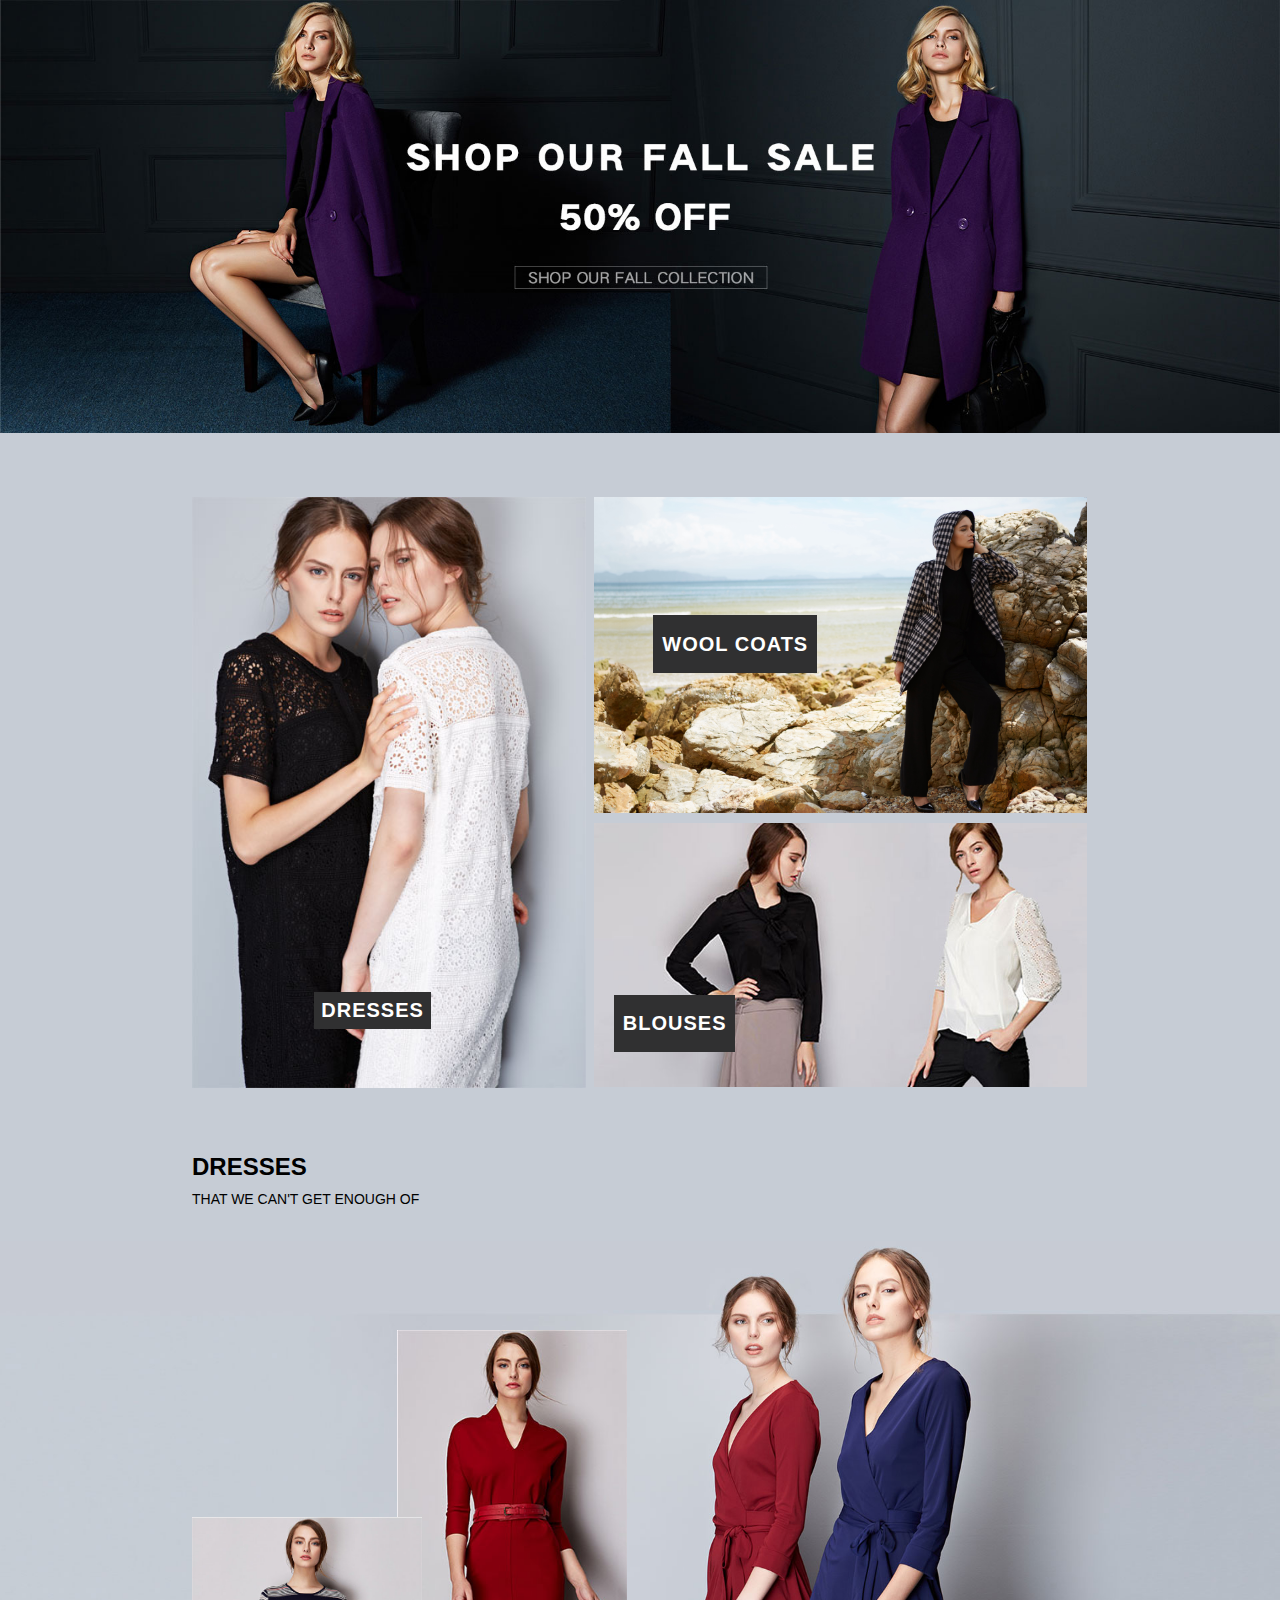
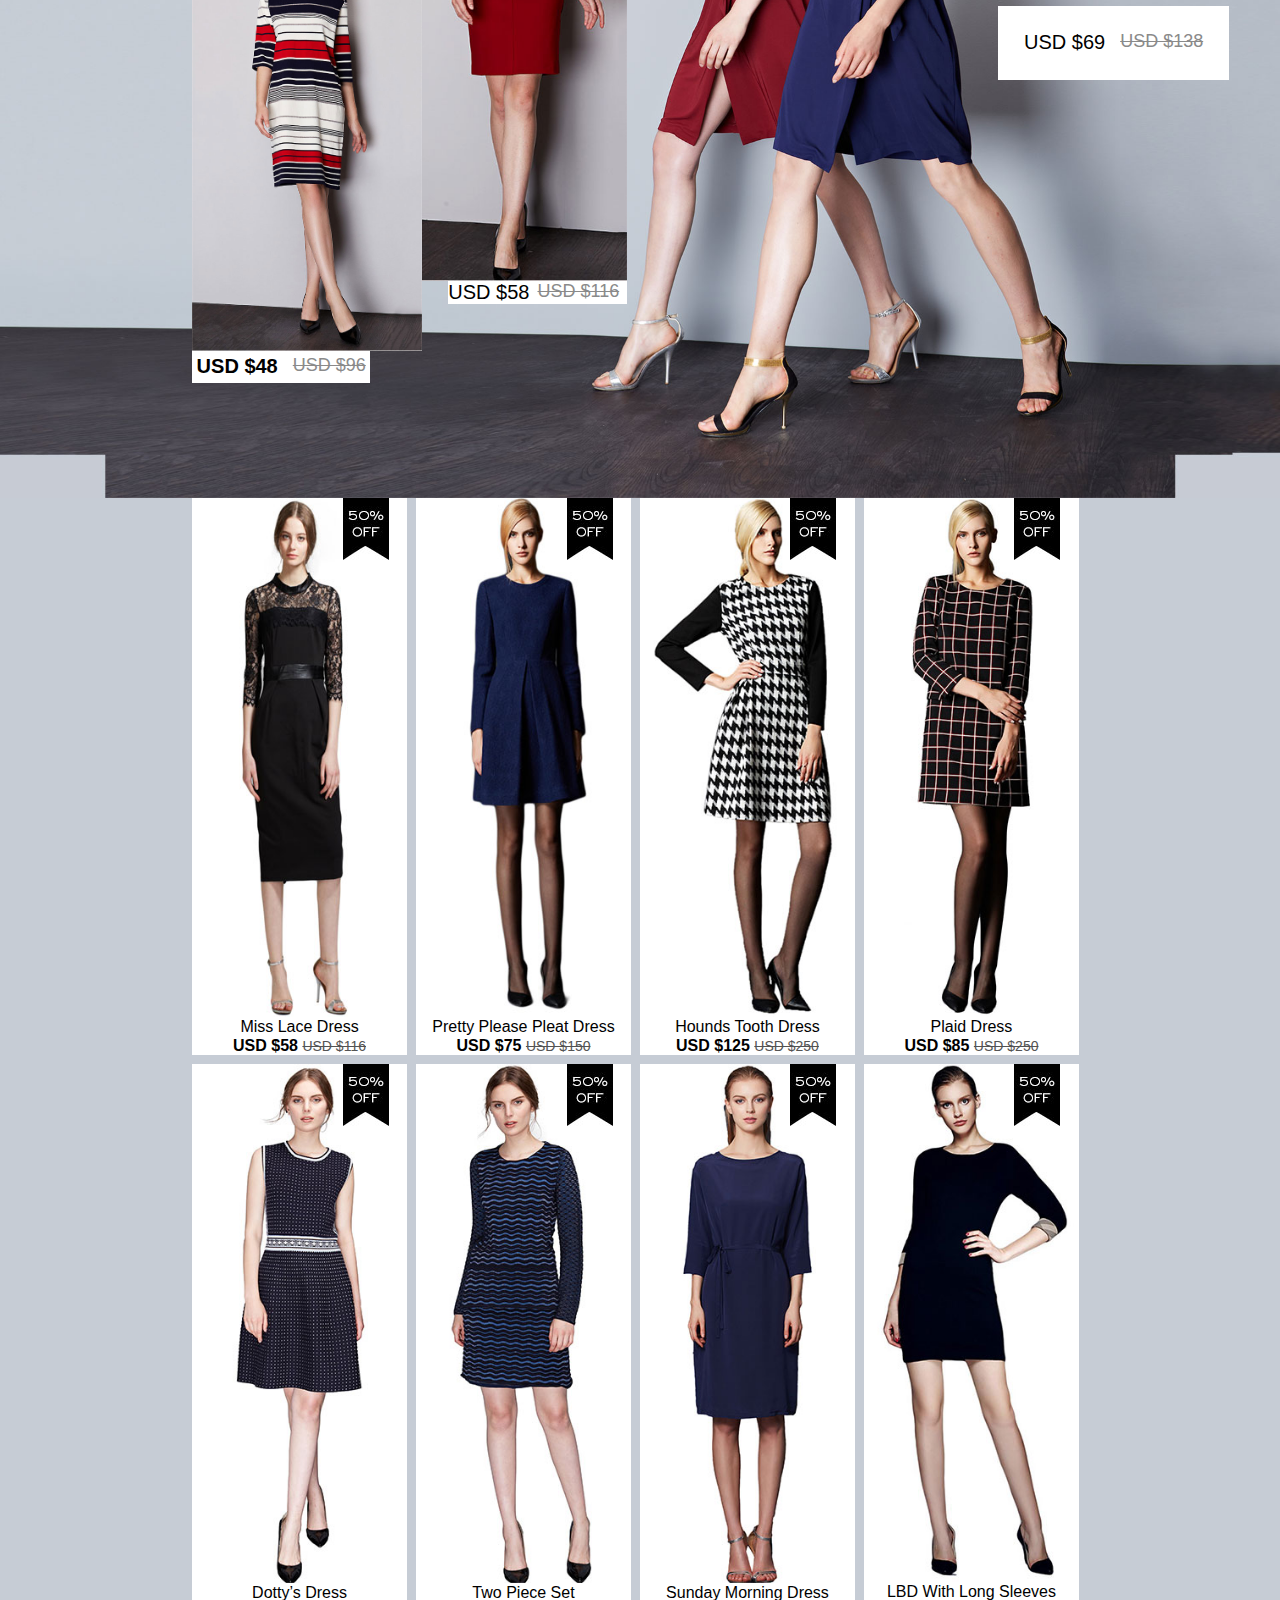
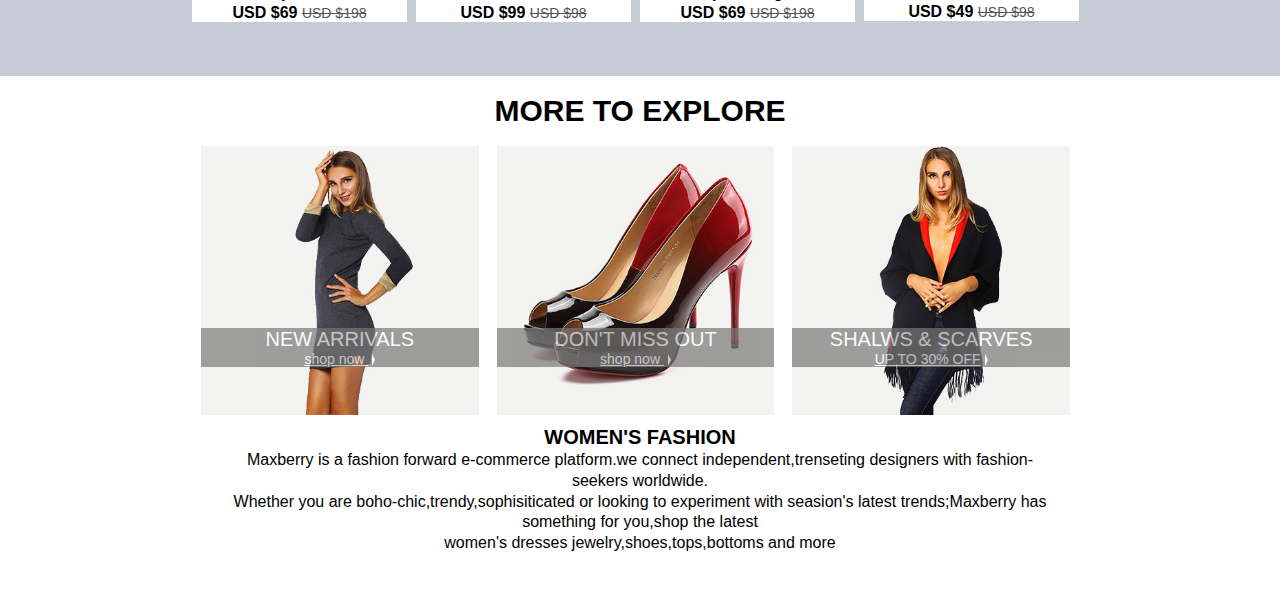
<file: cloth_store/index.html>
<!DOCTYPE html>
<html>
<head lang="en">
    <meta charset="UTF-8">
    <meta name="viewport" content="width=device-width, initial-scale=1.0, maximum-scale=1.0, user-scalable=no">
    <title>服装秀首页</title>
    <link href="css/style.css" rel="stylesheet" type="text/css" >
</head>
<body>
<div class="banner">
    <img src="./images/banner1.jpg" alt=""/>
</div>
<div class="outer clear_fix">
<div class="main clear_fix">
<div class="dress ">
    <div class="lf_part">
        <img src="./images/dress1.jpg" alt=""/>
        <p class="xs-hidden"><strong>DRESSES</strong></p>
    </div>
    <div class="rh_part">
        <div class="view">
            <div class="convey">
                <img src="./images/coats1.jpg" alt=""/>
            </div>
        </div>
            <img class="mar" src="./images/blouse.jpg" alt=""/>
             <P class="p1 xs-hidden"><strong>WOOL COATS</strong></P>
            <p class="p2 xs-hidden"><strong>BLOUSES</strong></p>
    </div>
</div>
</div>
 <div class="dress1 clear_fix">
     <div class="bg_outer"> <img src="./images/bg.jpg" alt="dress"/></div>
          <div class="title">
         <p><strong>DRESSES</strong></p>
         <p >THAT WE CAN'T
             GET ENOUGH OF
         </p>
     </div>
     <div class="white_dr">
         <img src="./images/dress3.jpg" alt=""/>
         <p class="clear_fix"><a href="#">USD $48</a><span class="dis">USD $96</span></p>
     </div>
     <div class="red_dr ">
         <img src="./images/dress6.jpg" alt=""/>
         <p ><span class="dis">USD $116</span><a href="#">USD $58</a></p>
     </div>
     <p class="bg_title clear_fix"><a href="#">USD $69</a><span class="dis">USD $138</span></p>
 </div>
 <div class="dress_item clear_fix">
     <div class="item1"><img src="./images/item_1_1.jpg" alt=""/><p >Miss Lace Dress</p><p><strong>USD $58  <span class="normal">USD $116</span></strong></p><div class="off"><img  src="./images/discount.jpg" alt=""/></div></div>
     <div class="item2"><img src="./images/item2_2.jpg" alt=""/><div class="off"><img  src="./images/discount.jpg" alt=""/></div><p>Pretty Please Pleat Dress</p><p><strong>USD $75  <span class="normal">USD $150</span></strong></p></div>
     <div class="item3"><img src="./images/item3.jpg" alt=""/><div class="off"><img  src="./images/discount.jpg" alt=""/></div><p>Hounds Tooth Dress</p><p><strong>USD $125  <span class="normal">USD $250</span></strong></p></div>
     <div class="item4"><img src="./images/item4.jpg" alt=""/><div class="off"><img  src="./images/discount.jpg" alt=""/></div><p>Plaid Dress</p><p><strong>USD $85  <span class="normal">USD $250</span></strong></p></div>
     <div class="item5"><img src="./images/item5.jpg" alt=""/><div class="off"><img  src="./images/discount.jpg" alt=""/></div><p>Dotty’s Dress</p><p><strong>USD $69  <span class="normal">USD $198</span></strong></p></div>
     <div class="item6"><img src="./images/item6.jpg" alt=""/><div class="off"><img  src="./images/discount.jpg" alt=""/></div><p>Two Piece Set</p><p><strong>USD $99  <span class="normal">USD $98</span></strong></p></div>
     <div class="item7"><img src="./images/item7.jpg" alt=""/><div class="off"><img  src="./images/discount.jpg" alt=""/></div><p>Sunday Morning Dress</p><p><strong>USD $69  <span class="normal">USD $198</span></strong></p></div>
     <div class="item8"><img src="./images/item8.jpg" alt=""/><div class="off"><img  src="./images/discount.jpg" alt=""/></div><p>LBD With Long Sleeves</p><p><strong>USD $49  <span class="normal">USD $98</span></strong></p></div>
 </div>
 <div class=" foot_pic clear_fix">
  <h2>MORE TO EXPLORE</h2>
   <div class="pic_wrap"><img src="./images/ft_pic1.jpg" alt=""/><div><p class="fz">NEW ARRIVALS</p><P class="th">shop now  <span class="caret"></span></P></div></div>
   <div class="pic_wrap"><img src="./images/bt_item2.jpg" alt=""/><div><p class="fz">DON'T MISS OUT</p><p class="th">shop now  <span class="caret"></span></p></div></div>
   <div class="pic_wrap"><img src="./images/ft_pic3.jpg" alt=""/><div><p class="fz">SHALWS & SCARVES</p><p class="th">UP TO 30% OFF<span class="caret"></span></p></div></div>

     <div class="footer">
         <h1>WOMEN'S FASHION</h1>
         <p>Maxberry is a fashion forward e-commerce platform.we connect independent,trenseting designers with fashion-seekers worldwide.</p>
         <p>Whether you are boho-chic,trendy,sophisiticated or looking to experiment with seasion's latest trends;Maxberry has something for you,shop the latest</p>
         <p>women's dresses jewelry,shoes,tops,bottoms and more</p>
     </div>
 </div>

</div>
</body>
</html>
</file>
<file: cloth_store/css/style.css>
*{margin: 0;padding: 0;list-style: none;font-size: 14px;border: none;text-decoration: none}
body{font-family: "Helvetica Neue", Helvetica, Arial, "Microsoft Yahei UI", "Microsoft YaHei", SimHei, "\5B8B\4F53", simsun, sans-serif;}
.clear_fix{zoom: 1;}
.clear_fix :after{clear:both;content: '';height: 0;width: 0;display: block;visibility: hidden}
.hidden{display: none}
div,img{box-sizing: border-box;}
.banner{max-width: 1920px;margin: 0 auto;}
img{display: block;max-width: 100%;}
.outer{background-color:#C6CCD5;min-height: 2px;max-width:1920px;margin: 0 auto;}
.main{padding: 5% 15% 2%; }
.dress p{color: #fff;position: absolute;}
.dress p strong{font-size: 20px;letter-spacing: 1px;}
.lf_part{float: left;width:44%;margin-right: 0.9%;position: relative }
.lf_part p{background-color: #303031;text-align: center;bottom: 10%;padding:1.8%;left: 31%;}
.rh_part{float: left;width: 55%;position: relative}
.rh_part .p1{background-color: #303031;text-align: center;top:20%;padding:3.5% 1.8%;left: 12%;}
.rh_part .p2{background-color: #303031;text-align: center;bottom:6%;padding:3.5% 1.8%;left: 4%;font-size: 16px;}
.mar{margin-top: 2%;}
.dress1{float: left;position: relative;background-color: #C6CCD5;padding-top: 10%;width: 100%}
.dress1 .title{position: absolute;top:4%;left: 15%;}
.dress1 .title strong{font-size: 24px;}
.dress1 .title p{font-size: 14px;margin-bottom: 10px;}
.white_dr{position:absolute;top:41%;left:15%;width: 18%;z-index: 9999;}
.red_dr{position:absolute;top:22%;left:31%;width:18%;height: auto;}
.white_dr p{padding: 2%;background-color: #fff;float: left;}
.red_dr p{background-color: #fff;float: right;}
.red_dr .dis,.red_dr a{float: right;margin-right: 8px;}
.red_dr a{font-size: 20px;color: #000;}
.white_dr a{float: left;margin-right: 15px;font-size: 20px;color: #000;font-weight: bold;}
.white_dr .dis,.red_dr .dis{text-decoration: line-through;color: #8a8a8a;font-size: 18px;}
.bg_title{position: absolute;top:50%;left: 78%;background-color: #fff;padding: 2%;}
.bg_title a{float: left;margin-right: 15px;font-size: 20px;color: #000;}
.bg_title span{text-decoration: line-through;color: #8a8a8a;font-size: 18px;}
.dress_item{padding: 5% 15% 2%;margin:10px 0 20px 0; width:100%;}
.item1,.item2,.item3,.item4,.item5,.item6,.item7,.item8{width: 24%;margin: 0 1% 1% 0;float: left;position: relative;text-align: center;background-color: #fff}
.dress_item .off{position: absolute;top:0;left: 70%;z-index: 9999;padding-right: 1%;}
.dress_item strong{font-size: 18px;padding-bottom: 10px;}
.dress_item img{vertical-align: middle;}
.dress_item p,.dress_item strong,.dress_item span{font-size: 16px;line-height: 1.2;}
.dress_item span{font-size: 14px;}
.normal{font-weight: normal;font-size: 14px;text-decoration: line-through;color: #535353;}
.foot_pic{padding: 0 15% 2%; width:100%;background-color: #fff;}
.foot_pic{padding: 0 15% 2%;background-color: #fff;}
.foot_pic h2{text-align: center;padding: 18px;font-size: 30px;}
.foot_pic .pic_wrap{width: 31%;float: left;margin: 0 1% 0 1%;position: relative;background-color: #F3F3F1;padding-left: 1%;}
.pic_wrap div{position: absolute;bottom: 18%;background-color: #797978;opacity: 0.7; left: 0;right: 0;}
.pic_wrap div p{text-align: center;color: #fff;}
.fz{font-size: 20px;}
.th{text-decoration: underline;}
.caret{ display: inline-block; width: 0; height: 0;  margin-left: 4px; vertical-align: middle;border-left: 3px solid; border-top: 6px solid transparent; border-bottom: 6px solid transparent;}
.footer{text-align: center;padding: 1% 4%;line-height: 1.3;float: left;}
.footer h1{font-size: 20px;}
.footer p{font-size: 16px;}



















@media (min-width: 992px) and (max-width: 1199px){
    .white_dr span,.white_dr a{font-size: 14px;}
    .bg_title a{font-size: 20px;}
    .bg_title .dis{text-decoration: line-through;color: #8a8a8a;font-size:20px;}
    .item1,.item2,.item3,.item4,.item5,.item6,.item7,.item8{width: 49%;position: relative;}
    .dress_item .off{position: absolute;top: 0;left: 45%; }
    .dress_item p{font-size: 24px;line-height: 1.4;}
}
@media (min-width: 768px) and (max-width: 991px){
    .dress p strong{font-size: 16px;}
    .item1,.item2,.item3,.item4,.item5,.item6,.item7,.item8{width:49%;position: relative}
    .dress_item p,.dress_item strong,.dress_item span{font-size: 20px;line-height: 1.2;}
    .dress_item .dis{font-size: 18px;}
    .dress_item .off{position: absolute;top:0;left: 67%;z-index: 9999;padding-right: 1%;}
    .bg_title{position: absolute;top:55% ;left :78%;padding-right: 2%;}
    .bg_title a,.bg_title .dis{font-size: 14px;}
    .white_dr .dis,.white_dr a{font-size: 14px;}
    .red_dr .dis,.red_dr a{font-size: 14px;}
    .red_dr p{text-align: right}

}
@media (min-width: 480px) and (max-width: 767px){
    .dress p strong{font-size: 20px;}
    .lf_part{width:100%; margin: 0 auto;}
    .rh_part{width:100%; margin: 4% auto 4% auto;}
     .rh_part .p2{background-color: #303031;text-align: center;bottom:3%;padding:3.5% 1.8%;left: 4%;}
    .mar{margin-top: 4%;}
    .bg_outer{width: 100%;float: left}
    .white_dr{width:100%;padding: 5% 15% 2%; float: left;position: static;margin: 0 auto;}
    .white_dr .dis,.white_dr a{font-size: 16px;}
    .red_dr{width:100%;padding: 5% 30% 2%; float: left;position: static;margin: 0 auto;}
    .white_dr .dis,.white_dr a{font-size: 16px;}
    .dress1 .title{position: absolute;top:2%;left: 15%;}
    .dress1 .title strong{font-size: 18px;}
    .dress1 .title p{font-size: 10px;margin-bottom: 10px;}
    .item1,.item2,.item3,.item4,.item5,.item6,.item7,.item8{width: 99%;margin: 0 auto 1% auto;padding:1% 22%;position: relative;}
    .dress_item .off{position: absolute;top: 0;left: 60%; }
    .dress_item p,.dress_item strong,.dress_item span{font-size: 25px;line-height: 1.6;}
    .dress_item span{font-size: 20px;}
    .bg_title{position: absolute;top:10% ;left :26%;padding-right: 2%;}
    .bg_title a,.bg_title .dis{font-size: 14px;}
    .white_dr .dis,.white_dr a{font-size: 16px;}
    .red_dr .dis,.red_dr a{font-size: 16px;}
    .foot_pic .pic_wrap{width: 98%;float: left;position: relative;margin: 0 1% 2% 1%;}
    .fz{font-size: 18px;}
    .th{text-decoration: underline;font-size: 14px;}

}
@media (max-width: 479px){
    .xs-hidden{display: none}
    .lf_part{width:100%; margin: 0 auto;}
    .rh_part{width:100%; margin: 4% auto 4% auto;}
    .dress1 .title{position: absolute;top:0;left: 15%;}
    .dress1 .title strong{font-size: 14px;}
    .dress1 .title p{font-size: 9px;margin-bottom: 5px;}
    .bg_outer{width: 100%;float: left}
    .white_dr{width:100%;padding: 5% 15% 2%; float: left;position: static;margin: 0 auto;}
    .red_dr{width:100%;padding: 5% 15% 2%; float: left;position: static;margin: 0 auto;}
    .red_dr a,.red_dr .dis,.white_dr a,.white_dr .dis{font-size: 10px;}
    .item1,.item2,.item3,.item4,.item5,.item6,.item7,.item8{width: 100%;padding: 0 0 15px 0;margin: 0 0 10px 0;}
    .dress_item .off{width: 20%;right: 15px;}
    .bg_title{position: absolute;top:8%;left: 25%;width: 20%;}
    .bg_title a,.bg_title .dis{font-size: 10px;}
    .foot_pic .pic_wrap{width: 100%;float: left;position: relative;margin: 0 auto;}
    .foot_pic .pic_wrap{width: 98%;float: left;position: relative;margin: 0 1% 2% 1%;}
    .fz{font-size: 14px;}
    .th{text-decoration: underline;font-size: 12px;}
}
</file>
